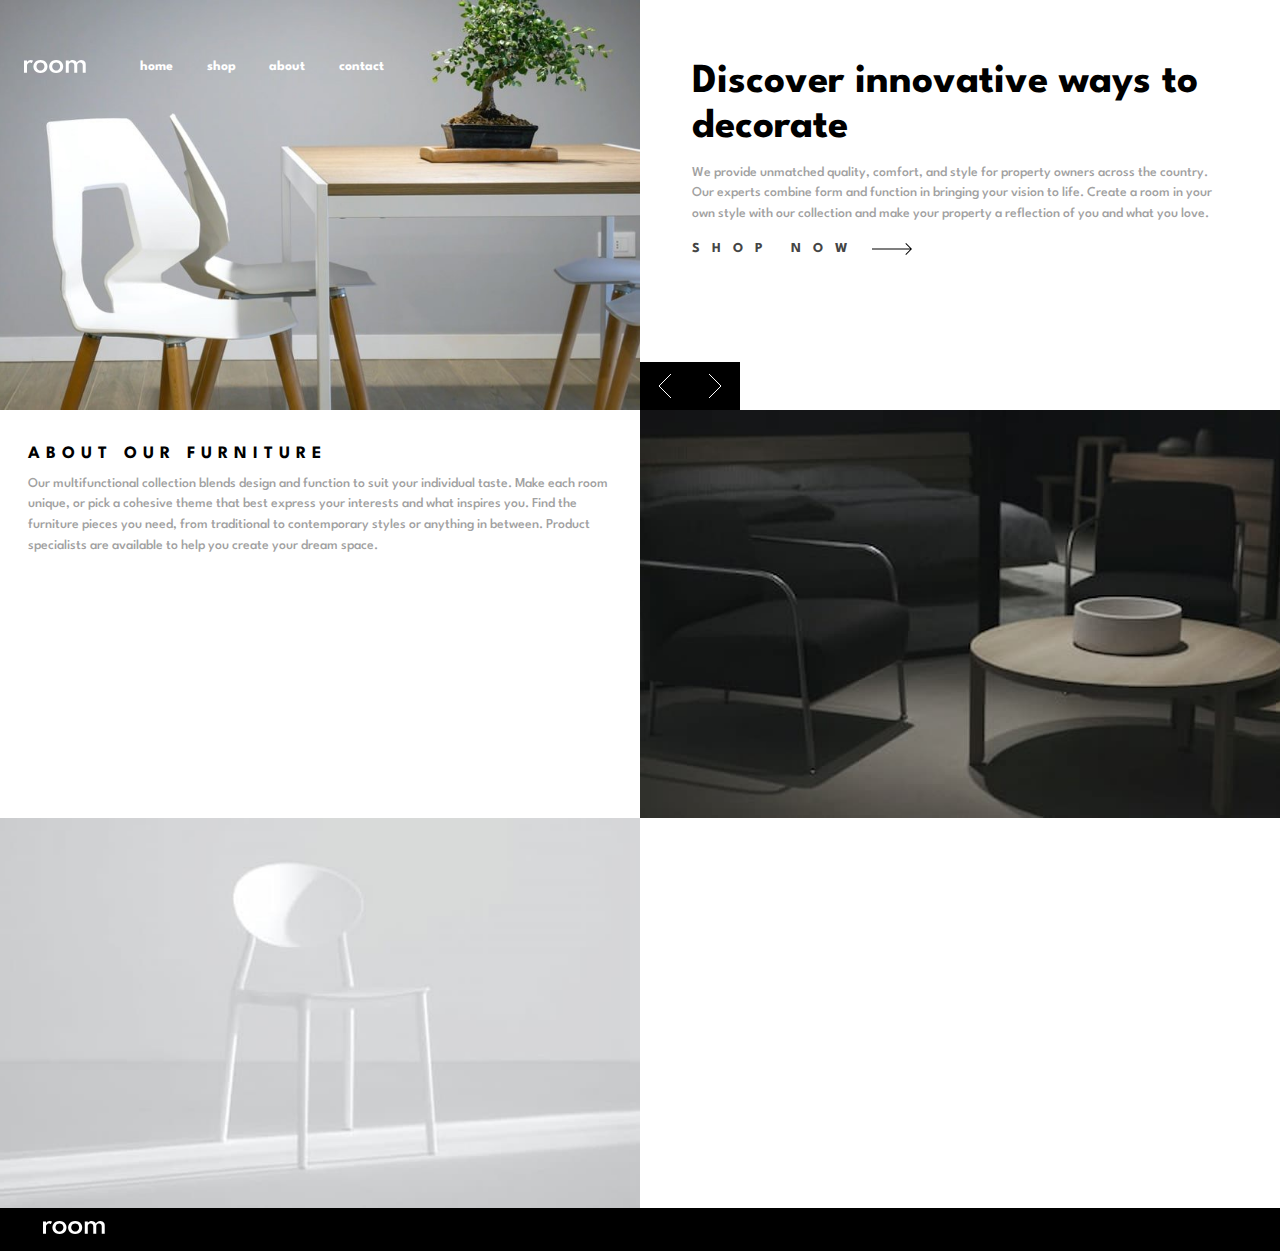
<file: index.html>
<!DOCTYPE html>
<html lang="en">
<head>
  <meta charset="UTF-8">
  <meta name="viewport" content="width=device-width, initial-scale=1.0">

  <link rel="icon" type="image/png" sizes="32x32" href="./images/favicon-32x32.png">

  <link rel="preconnect" href="https://fonts.googleapis.com">
  <link rel="preconnect" href="https://fonts.gstatic.com" crossorigin>
  <link href="https://fonts.googleapis.com/css2?family=League+Spartan:wght@100..900&display=swap" rel="stylesheet">

  <link rel="stylesheet" href="https://cdnjs.cloudflare.com/ajax/libs/font-awesome/6.6.0/css/all.min.css" integrity="sha512-Kc323vGBEqzTmouAECnVceyQqyqdsSiqLQISBL29aUW4U/M7pSPA/gEUZQqv1cwx4OnYxTxve5UMg5GT6L4JJg==" crossorigin="anonymous" referrerpolicy="no-referrer" />

  <link rel="stylesheet" href="css/styles.css">
  
  <title>Frontend Mentor | Room homepage</title>
</head>
<body>
  <header class="hero">
    <div class="hero__img">
      <img class="hero__img--mobile" src="./images/mobile-image-hero-1.jpg" alt="">
      <img class="hero__img--desktop" src="./images/desktop-image-hero-1.jpg" alt="">
    </div>

    <input type="checkbox" id="nav-toggle" class="nav-toggle">

    <label for="nav-toggle">
      <img class="open-nav-icon" src="./images/icon-hamburger.svg" alt="">
      
      <img class="close-nav-icon" src="./images/icon-close.svg" alt="">
    </label>

    <nav class="hero__nav">
      <a class="hero__nav-link" href="index.html">Home</a>

      <a class="hero__nav-link" href="shop.html">Shop</a>

      <a class="hero__nav-link" href="about.html">About</a>

      <a class="hero__nav-link" href="#footer__social">Contact</a>
    </nav>

    <div class="hero__overlay"></div>

    <span class="hero__room-logo">
      <img src="./images/logo.svg" alt="">
    </span>

    <section class="hero__text-wraper">
      <div class="hero__text">
        <h1 class="hero__title">
          Discover innovative ways to decorate
        </h1>

        <p class="hero__desc">
          We provide unmatched quality, comfort, and style for property owners across the country. 
          Our experts combine form and function in bringing your vision to life. Create a room in your 
          own style with our collection and make your property a reflection of you and what you love.
        </p>

        <a class="hero__shop-btn" href="shop.html">
          Shop now
          <img src="./images/icon-arrow.svg" alt="">
        </a>

      </div>

      <div class="hero__pages-btn">
        <a class="hero__pages-btn--left" href="about.html">
          <img src="./images/icon-angle-left.svg" alt="">
        </a>
        <a class="hero__pages-btn--right" href="shop.html">
          <img src="./images/icon-angle-right.svg" alt="">
        </a>
      </div>

    </section>

  </header>

  <main class="about">
    <section>
      <img class="about__img about__img-dark--mobile" src="./images/image-about-dark-mobile.jpg" alt="">
      <img class="about__img-dark--desktop" src="images/image-about-dark-desktop.jpg" alt="">
    </section>

    <section class="about__text-wraper">
      <article class="about__text">
        <h2 class="about__title">
          About our furniture
        </h2>

        <p class="about__desc">
          Our multifunctional collection blends design and function to suit your individual taste.
          Make each room unique, or pick a cohesive theme that best express your interests and what
          inspires you. Find the furniture pieces you need, from traditional to contemporary styles
          or anything in between. Product specialists are available to help you create your dream space.
        </p>

      </article>

    </section>

    <section class="about__img">
      <img class="about__img-light--mobile" src="./images/image-about-light-mobile.jpg" alt="">
      <img class="about__img-light--desktop" src="./images/image-about-light-desktop.jpg" alt="">
    </section>
  </main>
  
  <footer class="footer">
    <section class="footer__content">
      <div class="footer__logo">
        <a href="#">
          <img src="./images/logo.svg" alt="">
        </a>
      </div>
      
      <div class="footer__social" id="footer__social">
        <a class="footer__social-link" href="https://x.com/Emmy__Dev" target="_blank">
          <i class="fa-brands fa-x-twitter"></i>
        </a>

        <a class="footer__social-link" href="https://github.com/emmadumbi" target="_blank">
          <i class="fa-brands fa-github"></i>
        </a>
        
        <a class="footer__social-link" href="mailto:dumbiemmanuel29@gmail.com">
          <i class="fa-regular fa-envelope"></i>
        </a>
      </div>
    </section>
  </footer>
</body>
</html>
</file>
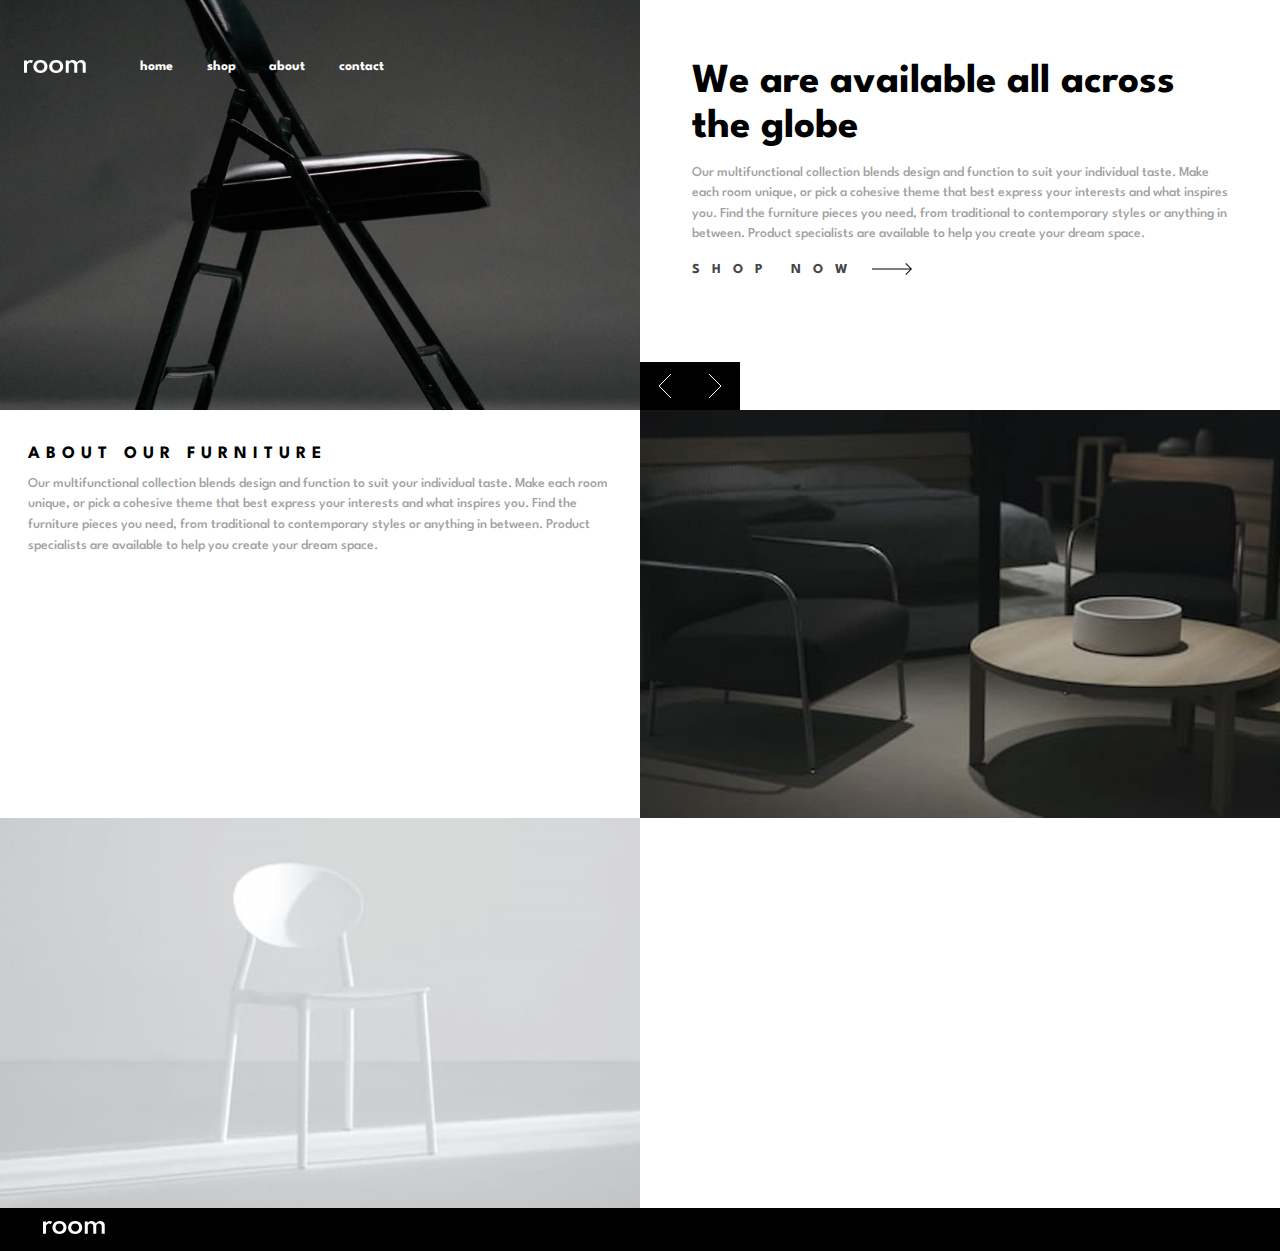
<file: about.html>
<!DOCTYPE html>
<html lang="en">
<head>
  <meta charset="UTF-8">
  <meta name="viewport" content="width=device-width, initial-scale=1.0">

  <link rel="icon" type="image/png" sizes="32x32" href="./images/favicon-32x32.png">

  <link rel="preconnect" href="https://fonts.googleapis.com">
  <link rel="preconnect" href="https://fonts.gstatic.com" crossorigin>
  <link href="https://fonts.googleapis.com/css2?family=League+Spartan:wght@100..900&display=swap" rel="stylesheet">

  <link rel="stylesheet" href="https://cdnjs.cloudflare.com/ajax/libs/font-awesome/6.6.0/css/all.min.css" integrity="sha512-Kc323vGBEqzTmouAECnVceyQqyqdsSiqLQISBL29aUW4U/M7pSPA/gEUZQqv1cwx4OnYxTxve5UMg5GT6L4JJg==" crossorigin="anonymous" referrerpolicy="no-referrer" />

  <link rel="stylesheet" href="css/styles.css">
  
  <title>Frontend Mentor | Room homepage</title>
</head>
<body>
  <header class="hero">
    <div class="hero__img">
      <img class="hero__img--mobile" src="./images/mobile-image-hero-3.jpg" alt="">
      <img class="hero__img--desktop" src="./images/desktop-image-hero-3.jpg" alt="">
    </div>

    <input type="checkbox" id="nav-toggle" class="nav-toggle">

    <label for="nav-toggle">
      <img class="open-nav-icon" src="./images/icon-hamburger.svg" alt="">
      
      <img class="close-nav-icon" src="./images/icon-close.svg" alt="">
    </label>

    <nav class="hero__nav">
      <a class="hero__nav-link" href="index.html">Home</a>

      <a class="hero__nav-link" href="shop.html">Shop</a>

      <a class="hero__nav-link" href="about.html">About</a>

      <a class="hero__nav-link" href="#footer__social">Contact</a>
    </nav>

    <div class="hero__overlay"></div>

    <span class="hero__room-logo">
      <img src="./images/logo.svg" alt="">
    </span>

    <section class="hero__text-wraper">
      <div class="hero__text">
        <h1 class="hero__title">
          We are available all across the globe
        </h1>

        <p class="hero__desc">
          Our multifunctional collection blends design and function to suit your individual     taste.
          Make each room unique, or pick a cohesive theme that best express your interests and what
          inspires you. Find the furniture pieces you need, from traditional to contemporary styles
          or anything in between. Product specialists are available to help you create your dream space.
        </p>

        <a class="hero__shop-btn" href="shop.html">
          Shop now
          <img src="./images/icon-arrow.svg" alt="">
        </a>

      </div>

      <div class="hero__pages-btn">
        <a class="hero__pages-btn--left" href="shop.html">
          <img src="./images/icon-angle-left.svg" alt="">
        </a>
        <a class="hero__pages-btn--right" href="index.html">
          <img src="./images/icon-angle-right.svg" alt="">
        </a>
      </div>

    </section>

  </header>

  <main class="about">
    <section>
      <img class="about__img about__img-dark--mobile" src="./images/image-about-dark-mobile.jpg" alt="">
      <img class="about__img-dark--desktop" src="images/image-about-dark-desktop.jpg" alt="">
    </section>

    <section class="about__text-wraper">
      <article class="about__text">
        <h2 class="about__title">
          About our furniture
        </h2>

        <p class="about__desc">
          Our multifunctional collection blends design and function to suit your individual taste.
          Make each room unique, or pick a cohesive theme that best express your interests and what
          inspires you. Find the furniture pieces you need, from traditional to contemporary styles
          or anything in between. Product specialists are available to help you create your dream space.
        </p>

      </article>

    </section>

    <section class="about__img">
      <img class="about__img-light--mobile" src="./images/image-about-light-mobile.jpg" alt="">
      <img class="about__img-light--desktop" src="./images/image-about-light-desktop.jpg" alt="">
    </section>
  </main>
  
  <footer class="footer">
    <section class="footer__content">
      <div class="footer__logo">
        <a href="#">
          <img src="./images/logo.svg" alt="">
        </a>
      </div>
      
      <div class="footer__social" id="footer__social">
        <a class="footer__social-link" href="https://x.com/Emmy__Dev" target="_blank">
          <i class="fa-brands fa-x-twitter"></i>
        </a>

        <a class="footer__social-link" href="https://github.com/emmadumbi" target="_blank">
          <i class="fa-brands fa-github"></i>
        </a>
        
        <a class="footer__social-link" href="mailto:dumbiemmanuel29@gmail.com">
          <i class="fa-regular fa-envelope"></i>
        </a>
      </div>
    </section>
  </footer>
</body>
</html>
</file>
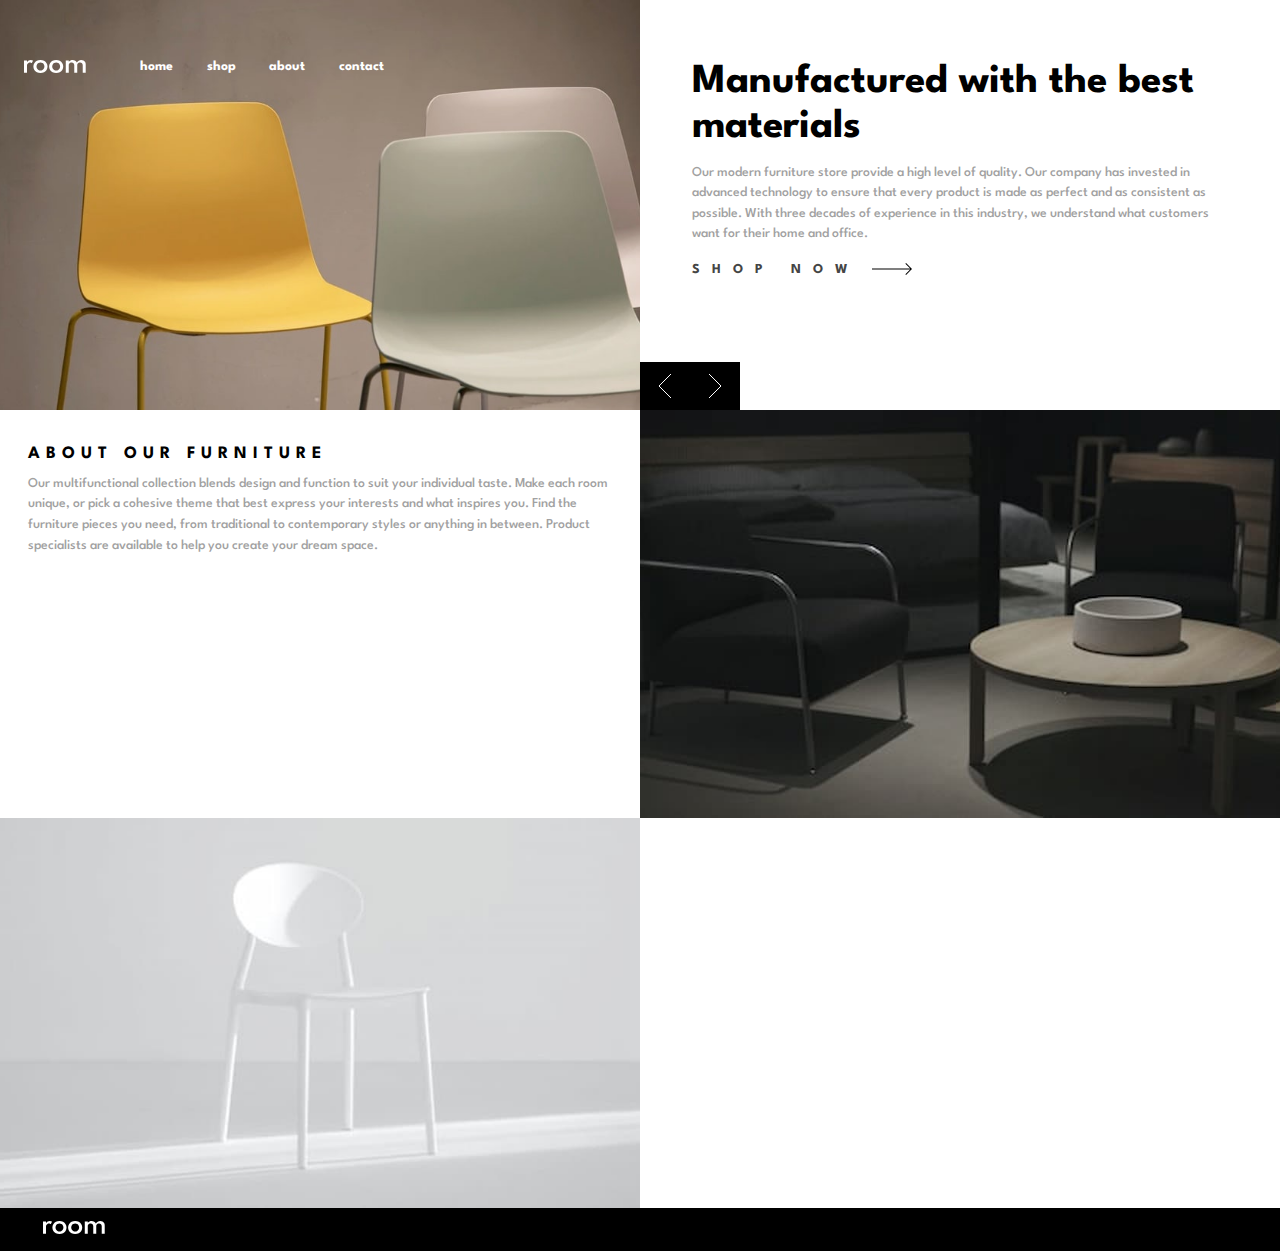
<file: shop.html>
<!DOCTYPE html>
<html lang="en">
<head>
  <meta charset="UTF-8">
  <meta name="viewport" content="width=device-width, initial-scale=1.0">

  <link rel="icon" type="image/png" sizes="32x32" href="./images/favicon-32x32.png">

  <link rel="preconnect" href="https://fonts.googleapis.com">
  <link rel="preconnect" href="https://fonts.gstatic.com" crossorigin>
  <link href="https://fonts.googleapis.com/css2?family=League+Spartan:wght@100..900&display=swap" rel="stylesheet">

  <link rel="stylesheet" href="https://cdnjs.cloudflare.com/ajax/libs/font-awesome/6.6.0/css/all.min.css" integrity="sha512-Kc323vGBEqzTmouAECnVceyQqyqdsSiqLQISBL29aUW4U/M7pSPA/gEUZQqv1cwx4OnYxTxve5UMg5GT6L4JJg==" crossorigin="anonymous" referrerpolicy="no-referrer" />

  <link rel="stylesheet" href="css/styles.css">
  
  <title>Frontend Mentor | Room homepage</title>
</head>
<body>
  <header class="hero">
    <div class="hero__img">
      <img class="hero__img--mobile" src="./images/mobile-image-hero-2.jpg" alt="">
      <img class="hero__img--desktop" src="./images/desktop-image-hero-2.jpg" alt="">
    </div>

    <input type="checkbox" id="nav-toggle" class="nav-toggle">

    <label for="nav-toggle">
      <img class="open-nav-icon" src="./images/icon-hamburger.svg" alt="">
      
      <img class="close-nav-icon" src="./images/icon-close.svg" alt="">
    </label>

    <nav class="hero__nav">
      <a class="hero__nav-link" href="index.html">Home</a>

      <a class="hero__nav-link" href="shop.html">Shop</a>

      <a class="hero__nav-link" href="about.html">About</a>

      <a class="hero__nav-link" href="#footer__social">Contact</a>
    </nav>

    <div class="hero__overlay"></div>

    <span class="hero__room-logo">
      <img src="./images/logo.svg" alt="">
    </span>

    <section class="hero__text-wraper">
      <div class="hero__text">
        <h1 class="hero__title">
            Manufactured with the best materials
        </h1>
      
        <p class="hero__desc">
            Our modern furniture store provide a high level of quality. Our company has invested in advanced technology 
            to ensure that every product is made as perfect and as consistent as possible. With three decades of 
            experience in this industry, we understand what customers want for their home and office.
        </p>
      
        <a class="hero__shop-btn" href="#">
          Shop now
          <img src="./images/icon-arrow.svg" alt="">
        </a>
      
      </div>

      <div class="hero__pages-btn">
        <a class="hero__pages-btn--left" href="index.html">
          <img src="./images/icon-angle-left.svg" alt="">
        </a>
        <a class="hero__pages-btn--right" href="about.html">
          <img src="./images/icon-angle-right.svg" alt="">
        </a>
      </div>

    </section>

  </header>

  <main class="about">
    <section>
      <img class="about__img about__img-dark--mobile" src="./images/image-about-dark-mobile.jpg" alt="">
      <img class="about__img-dark--desktop" src="images/image-about-dark-desktop.jpg" alt="">
    </section>

    <section class="about__text-wraper">
      <article class="about__text">
        <h2 class="about__title">
          About our furniture
        </h2>

        <p class="about__desc">
          Our multifunctional collection blends design and function to suit your individual taste.
          Make each room unique, or pick a cohesive theme that best express your interests and what
          inspires you. Find the furniture pieces you need, from traditional to contemporary styles
          or anything in between. Product specialists are available to help you create your dream space.
        </p>

      </article>

    </section>

    <section class="about__img">
      <img class="about__img-light--mobile" src="./images/image-about-light-mobile.jpg" alt="">
      <img class="about__img-light--desktop" src="./images/image-about-light-desktop.jpg" alt="">
    </section>
  </main>
  
  <footer class="footer">
    <section class="footer__content" id="footer__social">
      <div class="footer__logo">
        <a href="#">
          <img src="./images/logo.svg" alt="">
        </a>
      </div>
      
      <div class="footer__social">
        <a class="footer__social-link" href="https://x.com/Emmy__Dev" target="_blank">
          <i class="fa-brands fa-x-twitter"></i>
        </a>

        <a class="footer__social-link" href="https://github.com/emmadumbi" target="_blank">
          <i class="fa-brands fa-github"></i>
        </a>
        
        <a class="footer__social-link" href="mailto:dumbiemmanuel29@gmail.com">
          <i class="fa-regular fa-envelope"></i>
        </a>
      </div>
    </section>
  </footer>
</body>
</html>
</file>
<file: css/styles.css>
*,
*::before,
*::after {
  box-sizing: border-box;
  padding: 0;
  margin: 0;
}

html {
  scroll-behavior: smooth;
  font-size: 12px;
}

body {
  min-height: 100dvh;
  font-family: "League Spartan", sans-serif;
}

img {
  max-width: 100%;
  min-height: 100%;
  -o-object-fit: cover;
     object-fit: cover;
}

a {
  text-decoration: none;
}

p {
  line-height: 1.5;
}

@keyframes left-to-right {
  100% {
    transform: translateX(100%);
  }
}
.hero__nav-link:hover,
.hero__nav-link:focus {
  box-shadow: 0px 1px 0px 0px hsl(0, 0%, 100%);
}

.hero__nav-link:active {
  opacity: 0.6;
}

.hero__pages-btn--left:hover,
.hero__pages-btn--left:focus,
.hero__pages-btn--right:hover,
.hero__pages-btn--right:focus {
  background-color: hsl(0, 0%, 63%);
}

.hero__pages-btn--left:active,
.hero__pages-btn--right:active {
  background-color: hsl(0, 0%, 27%);
}

.footer__social-link:hover,
.footer__social-link:focus {
  outline: 1px solid hsl(0, 0%, 100%);
  border-radius: 50%;
  outline-offset: 2px;
}

.hero__shop-btn:active {
  color: hsl(0, 0%, 63%);
}

.footer__social-link:active {
  background-color: hsl(0, 0%, 100%);
  color: hsl(0, 0%, 0%);
  outline: 2px solid hsl(0, 0%, 0%);
}

.hero {
  position: relative;
  max-width: 1440px;
  margin-inline: auto;
}
@media (min-width: 52.5em) {
  .hero {
    display: flex;
  }
}
.hero__overlay {
  position: absolute;
  top: 0;
  left: 0;
  background-color: hsl(0, 0%, 0%);
  height: 100%;
  width: 100%;
  z-index: 1;
  opacity: 0;
  visibility: hidden;
  transition: 0.6s ease-in-out;
}
.hero__img {
  flex: 1;
}
@media (min-width: 81.25em) {
  .hero__img {
    flex: 1.5;
  }
}
@media (max-width: 31.1875em) {
  .hero__img--desktop {
    display: none;
  }
}
@media (min-width: 31.25em) {
  .hero__img--mobile {
    display: none;
  }
}
.hero label {
  position: absolute;
  top: 50px;
  z-index: 5;
  left: 0;
}
.hero__room-logo {
  position: absolute;
  top: 50px;
  left: 50vw;
}
@media (min-width: 31.25em) {
  .hero__room-logo {
    top: 60px;
    left: 24px;
  }
}
@media (min-width: 81.25em) {
  .hero__room-logo {
    top: 60px;
    left: 60px;
  }
}
.hero .nav-toggle {
  display: none;
}
.hero label {
  padding-inline-start: 2.083333rem;
  cursor: pointer;
}
@media (min-width: 31.25em) {
  .hero label {
    display: none;
  }
}
.hero .close-nav-icon {
  display: none;
}
.hero__nav {
  position: absolute;
  top: 0;
  left: 0;
  width: 100%;
  height: 100px;
  background-color: hsl(0, 0%, 100%);
  padding-inline-start: 3.125rem;
  padding-block-start: 1.2rem;
  display: flex;
  visibility: hidden;
  justify-content: center;
  gap: 1.875rem;
  align-items: center;
  z-index: 2;
  opacity: 0;
  transition: opacity 0.6s ease-in-out;
}
@media (min-width: 31.25em) {
  .hero__nav {
    visibility: visible;
    opacity: 1;
    height: initial;
    background-color: initial;
    top: 60px;
    left: 140px;
    padding: 0;
    width: initial;
    gap: 2.8rem;
  }
}
@media (min-width: 81.25em) {
  .hero__nav {
    top: 60px;
    left: 180px;
  }
}
.hero__nav-link {
  font-size: clamp(1rem, 0.952rem + 0.179vw, 1.167rem);
  text-transform: lowercase;
  font-weight: 700;
  color: hsl(0, 0%, 27%);
  transition: box-shadow 500ms ease-in-out;
}
@media (min-width: 31.25em) {
  .hero__nav-link {
    color: hsl(0, 0%, 100%);
  }
}
@media (max-width: 31.1875em) {
  #nav-toggle:checked + label + .hero__nav {
    opacity: 1;
    visibility: visible;
  }
  #nav-toggle:checked + label ~ .hero__overlay {
    visibility: visible;
    opacity: 0.6;
  }
  .hero #nav-toggle:checked + label img:nth-child(1) {
    display: none;
  }
  .hero #nav-toggle:checked + label img:nth-child(2) {
    display: inline;
  }
}
.hero__text-wraper {
  position: relative;
  flex: 1;
}
.hero__text {
  width: min(95%, 1400px);
  margin-inline: auto;
  padding-block: 3rem;
  padding-inline: 1rem;
}
@media (min-width: 52.5em) {
  .hero__text {
    padding: 5rem 3rem;
  }
}
@media (min-width: 81.25em) {
  .hero__text {
    padding: 9.8rem 5rem;
  }
}
.hero__title {
  font-size: clamp(2.5rem, 2.19rem + 1.161vw, 3.583rem);
  line-height: 1.1;
  margin-block-end: 1rem;
}
.hero__desc {
  color: hsl(0, 0%, 63%);
  font-weight: 500;
  margin-block-end: 1.5rem;
  font-size: clamp(1rem, 0.952rem + 0.179vw, 1.167rem);
}
.hero__shop-btn {
  font-size: clamp(1rem, 0.952rem + 0.179vw, 1.167rem);
  color: hsl(0, 0%, 27%);
  text-transform: uppercase;
  font-weight: 700;
  letter-spacing: 1rem;
  display: flex;
  gap: 1rem;
  align-items: center;
  margin-block-end: 3rem;
}
.hero__shop-btn img {
  animation: left-to-right 1500ms cubic-bezier(0.785, 0.135, 0.15, 0.86) infinite;
}
.hero__pages-btn {
  background-color: hsl(0, 0%, 0%);
  position: absolute;
  top: -51px;
  right: 0;
  display: flex;
}
@media (min-width: 52.5em) {
  .hero__pages-btn {
    bottom: 0;
    top: initial;
    right: initial;
  }
}
@media (min-width: 81.25em) {
  .hero__pages-btn {
    left: -19px;
  }
}
.hero__pages-btn a {
  display: flex;
  align-items: center;
  transition: background-color 250ms ease-in-out;
  padding: 1rem 1.5rem;
}
@media (min-width: 81.25em) {
  .hero__pages-btn a {
    padding: 2.5rem 2.7rem;
  }
}

.about {
  max-width: 1440px;
  margin-inline: auto;
}
@media (min-width: 52.5em) {
  .about {
    display: grid;
    grid-template-columns: 1fr 1fr;
  }
}
@media (min-width: 81.25em) {
  .about {
    grid-template-columns: 1fr 41% 1fr;
  }
}
.about__text-wraper {
  width: min(95%, 1400px);
  margin-inline: auto;
  padding-block: 3rem;
  padding-inline: 1rem;
}
@media (min-width: 52.5em) {
  .about__text-wraper {
    order: -1;
  }
}
@media (min-width: 81.25em) {
  .about__text-wraper {
    order: initial;
    padding: 5.5rem 2.2rem;
  }
}
.about__title {
  margin-block-end: 1rem;
  font-size: clamp(1.167rem, 1.071rem + 0.357vw, 1.5rem);
  text-transform: uppercase;
  letter-spacing: 0.5rem;
}
.about__desc {
  color: hsl(0, 0%, 63%);
  font-weight: 500;
  font-size: clamp(1rem, 0.952rem + 0.179vw, 1.167rem);
}
@media (max-width: 31.1875em) {
  .about__img-dark--desktop {
    display: none;
  }
}
@media (min-width: 31.25em) {
  .about__img-dark--mobile {
    display: none;
  }
}
@media (max-width: 31.1875em) {
  .about__img-light--desktop {
    display: none;
  }
}
@media (min-width: 31.25em) {
  .about__img-light--mobile {
    display: none;
  }
}

.footer {
  max-width: 1440px;
  margin-inline: auto;
  background-color: hsl(0, 0%, 0%);
  padding-block-start: 3rem;
  padding: 1rem;
}
.footer__content {
  width: min(95%, 1400px);
  margin-inline: auto;
}
@media (min-width: 31.25em) {
  .footer__content {
    display: flex;
    justify-content: space-between;
  }
}
.footer__logo {
  display: flex;
  justify-content: center;
  margin-block-end: 2rem;
}
@media (min-width: 31.25em) {
  .footer__logo {
    align-self: center;
    margin: 0;
  }
}
.footer__logo img {
  min-height: initial;
}
.footer__social {
  display: flex;
  -moz-column-gap: 1rem;
       column-gap: 1rem;
  justify-content: center;
}
.footer__social-link {
  color: hsl(0, 0%, 100%);
  padding: 0.8rem;
}/*# sourceMappingURL=styles.css.map */
</file>
